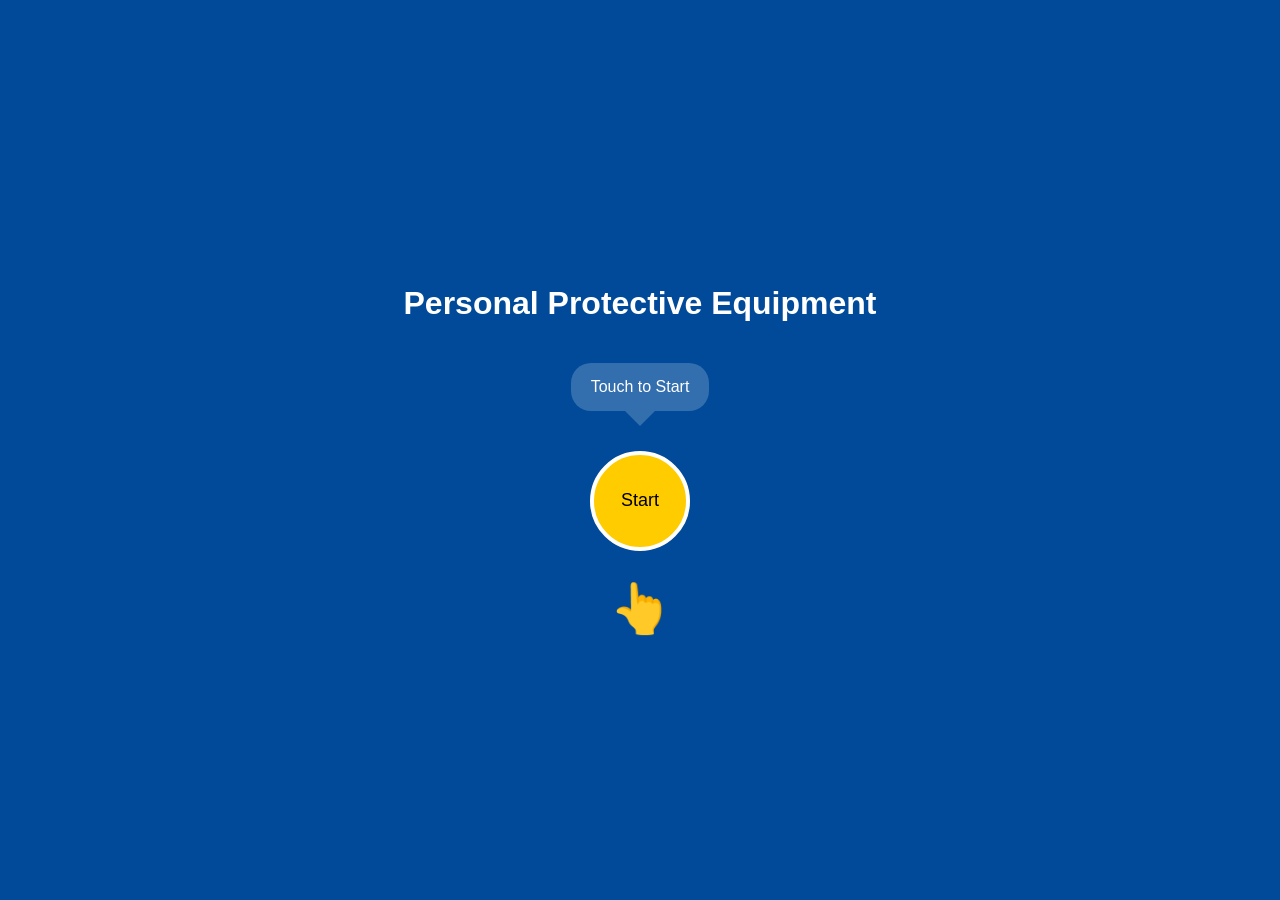
<file: index.html>
<!DOCTYPE html>
<html lang="en">
<head>
<meta charset="UTF-8">
<meta name="viewport" content="width=device-width, initial-scale=1.0, maximum-scale=1.0, user-scalable=no">
<title>Vending Machine</title>
<style>
    body, html { margin: 0; padding: 0; height: 100%; overflow: hidden; font-family: sans-serif; }
    #start-screen {
        display: flex;
        justify-content: center;
        align-items: center;
        height: 100vh;
        background-color: #004a99;
        color: white;
        text-align: center;
        cursor: pointer;
        flex-direction: column;
    }
    .callout {
        position: relative;
        background: rgba(255,255,255,0.2);
        padding: 15px 20px;
        border-radius: 20px;
        margin: 20px 0;
    }
    .callout::after {
        content: '';
        position: absolute;
        bottom: -15px;
        left: 50%;
        transform: translateX(-50%);
        width: 0;
        height: 0;
        border-left: 15px solid transparent;
        border-right: 15px solid transparent;
        border-top: 15px solid rgba(255,255,255,0.2);
    }
    #start-btn {
        background: #ffcc00;
        color: black;
        border: 4px solid #fff;
        width: 100px;
        height: 100px;
        font-size: 18px;
        border-radius: 50%;
        cursor: pointer;
        margin: 20px 0;
        display: flex;
        justify-content: center;
        align-items: center;
    }
    .hand-icon {
        font-size: 48px;
        margin-top: 10px;
    }
    #main-ui { display: none; padding: 20px; text-align: center; }
    #checkout-ui { display: none; padding: 20px; text-align: center; position: relative; min-height: 100vh; background-image: linear-gradient(rgba(255,255,255,0.75), rgba(255,255,255,0.75)), url('https://images.unsplash.com/photo-1542836261-3e4552f6fa14?auto=format&fit=crop&w=1200&q=60');
        background-repeat: no-repeat;
        background-position: center 40%;
        background-size: cover;
        background-blend-mode: lighten;
    }
    #scan-ui { display: none; padding: 20px; text-align: center; }
    #display {
        font-size: 48px;
        margin: 20px;
        background: #eee;
        padding: 10px;
        border-radius: 5px;
        min-height: 60px;
        display: flex;
        align-items: center;
        justify-content: center;
    }
    #keypad {
        display: grid;
        grid-template-columns: repeat(3, 1fr);
        gap: 10px;
        max-width: 300px;
        margin: 20px auto;
    }
    .key, #clear, #cancel, #checkout-cancel, #continue-shopping, #checkout-btn, #scan-complete, #add-item, #proceed-checkout {
        min-height: 80px;
        min-width: 120px;
        padding: 0 24px;
        font-size: 26px;
        background: #ddd;
        border: none;
        border-radius: 12px;
        cursor: pointer;
    }
    #clear { background: #ffcc00; }
    #cancel, #checkout-cancel { background: #f00; color: white; margin-top: 20px; }
    #continue-shopping { background: #0f0; color: white; }
    #checkout-btn, #scan-complete, #proceed-checkout { background: #00f; color: white; }
    #add-item { background: #ffa500; }
    #checkout-buttons {
        position: absolute;
        bottom: 20px;
        left: 50%;
        transform: translateX(-50%);
        display: flex;
        gap: 10px;
    }
    .item-controls {
        display: flex;
        align-items: center;
        gap: 10px;
        margin: 10px 0;
    }
    .item-controls button {
        padding: 5px 10px;
        font-size: 20px;
        background: #ddd;
        border: none;
        border-radius: 3px;
        cursor: pointer;
    }
    .remove-btn {
        background: #f00;
        color: white;
    }
    .blink { animation: blinker 1.5s linear infinite; }
    @keyframes blinker { 50% { opacity: 0; } }
</style>
</head>
<body>

<!-- Start Screen -->
<div id="start-screen">
    <h1>Personal Protective Equipment</h1>
    <div class="callout blink">Touch to Start</div>
    <button id="start-btn" onclick="startApp()">Start</button>
    <div class="hand-icon">👆</div>
</div>

<!-- Main UI (Hidden Initially) -->
<div id="main-ui">
    <h2>Select Your Item</h2>
    <div id="display">0</div>
    <div id="keypad">
        <button class="key" data-value="1">1</button>
        <button class="key" data-value="2">2</button>
        <button class="key" data-value="3">3</button>
        <button class="key" data-value="4">4</button>
        <button class="key" data-value="5">5</button>
        <button class="key" data-value="6">6</button>
        <button class="key" data-value="7">7</button>
        <button class="key" data-value="8">8</button>
        <button class="key" data-value="9">9</button>
        <button id="clear">Clear</button>
        <button class="key" data-value="0">0</button>
        <button id="add-item" style="display: none;">Add Item</button>
    </div>
    <button id="proceed-checkout">Proceed to Checkout</button>
    <button id="cancel">Cancel</button>
</div>

<!-- Checkout UI (Hidden Initially) -->
<div id="checkout-ui">
    <h2>Checkout</h2>
    <div id="cart-list"></div>
    <div id="checkout-buttons">
        <button id="checkout-cancel">Cancel</button>
        <button id="continue-shopping">Continue Shopping</button>
        <button id="checkout-btn">Checkout</button>
    </div>
</div>

<!-- Scan UI (Hidden Initially) -->
<div id="scan-ui">
    <h2>Scan Your Badge</h2>
    <p>Scan your badge to complete checkout</p>
    <div class="scanner">📱</div>
    <button id="scan-complete">Scan Complete</button>
</div>

<script>
    let selectedItem = '';
    let cart = [];
    const display = document.getElementById('display');
    const cartList = document.getElementById('cart-list');
    const addItemBtn = document.getElementById('add-item');

    function startApp() {
        document.getElementById('start-screen').style.display = 'none';
        document.getElementById('main-ui').style.display = 'block';
    }

    function resetSelection() {
        selectedItem = '';
        display.textContent = '0';
        addItemBtn.style.display = 'none';
    }

    function updateCartDisplay() {
        cartList.innerHTML = '';
        cart.forEach((item, index) => {
            const div = document.createElement('div');
            div.className = 'item-controls';
            
            const span = document.createElement('span');
            span.textContent = `Item ${index + 1}: ${item.code} (Qty: ${item.qty})`;
            span.style.fontSize = '32px';
            span.style.flexGrow = '1';
            
            const minusBtn = document.createElement('button');
            minusBtn.textContent = '-';
            minusBtn.onclick = () => {
                if (item.qty > 1) {
                    item.qty--;
                } else {
                    cart.splice(index, 1);
                }
                updateCartDisplay();
            };
            
            const plusBtn = document.createElement('button');
            plusBtn.textContent = '+';
            plusBtn.onclick = () => {
                item.qty++;
                updateCartDisplay();
            };
            
            const removeBtn = document.createElement('button');
            removeBtn.textContent = 'X';
            removeBtn.className = 'remove-btn';
            removeBtn.onclick = () => {
                cart.splice(index, 1);
                updateCartDisplay();
            };
            
            div.appendChild(span);
            div.appendChild(minusBtn);
            div.appendChild(plusBtn);
            div.appendChild(removeBtn);
            cartList.appendChild(div);
        });
    }

    document.addEventListener('DOMContentLoaded', () => {
        document.querySelectorAll('.key').forEach(btn => {
            btn.addEventListener('click', () => {
                if (selectedItem.length < 3) {
                    selectedItem += btn.dataset.value;
                    display.textContent = selectedItem;
                    if (selectedItem.length === 3) {
                        addItemBtn.style.display = 'inline-block';
                    }
                }
            });
        });

        document.getElementById('clear').addEventListener('click', () => {
            resetSelection();
        });

        document.getElementById('add-item').addEventListener('click', () => {
            const existing = cart.find(item => item.code === selectedItem);
            if (existing) {
                existing.qty++;
            } else {
                cart.push({code: selectedItem, qty: 1});
            }
            resetSelection();
        });

        document.getElementById('proceed-checkout').addEventListener('click', () => {
            if (cart.length > 0) {
                updateCartDisplay();
                document.getElementById('main-ui').style.display = 'none';
                document.getElementById('checkout-ui').style.display = 'block';
            }
        });

        document.getElementById('cancel').addEventListener('click', () => {
            cart = [];
            resetSelection();
            document.getElementById('main-ui').style.display = 'none';
            document.getElementById('start-screen').style.display = 'flex';
        });

        document.getElementById('checkout-cancel').addEventListener('click', () => {
            cart = [];
            resetSelection();
            document.getElementById('checkout-ui').style.display = 'none';
            document.getElementById('start-screen').style.display = 'flex';
        });

        document.getElementById('continue-shopping').addEventListener('click', () => {
            resetSelection();
            document.getElementById('checkout-ui').style.display = 'none';
            document.getElementById('main-ui').style.display = 'block';
        });

        document.getElementById('checkout-btn').addEventListener('click', () => {
            document.getElementById('checkout-ui').style.display = 'none';
            document.getElementById('scan-ui').style.display = 'block';
        });

        document.getElementById('scan-complete').addEventListener('click', () => {
            const items = cart.map(item => `${item.code} (x${item.qty})`).join(', ');
            alert('Checkout completed for items: ' + items);
            cart = [];
            resetSelection();
            document.getElementById('scan-ui').style.display = 'none';
            document.getElementById('start-screen').style.display = 'flex';
        });
    });
</script>

</body>
</html>
</file>
